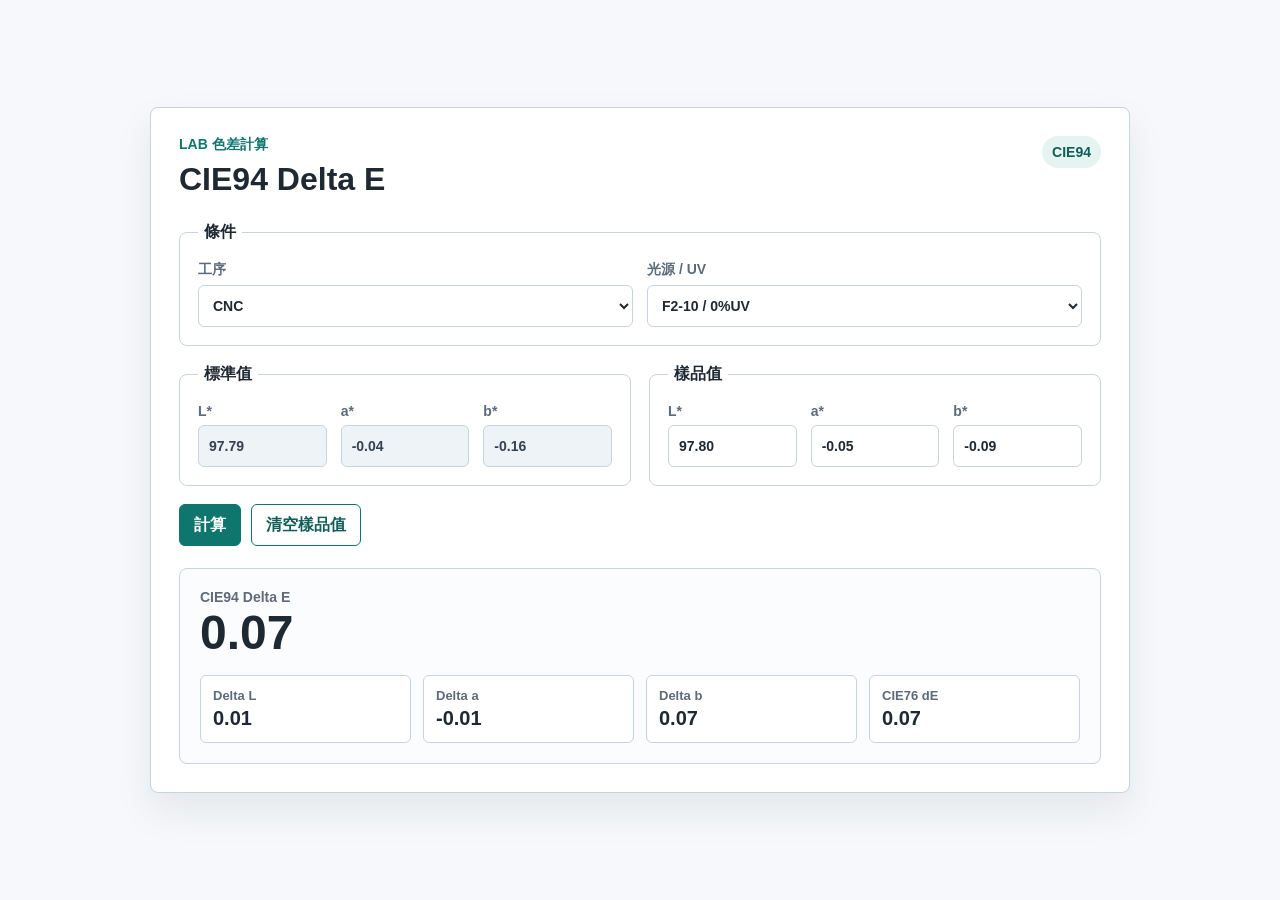
<file: index.html>
<!doctype html>
<html lang="zh-Hant">
<head>
  <meta charset="utf-8">
  <meta name="viewport" content="width=device-width, initial-scale=1">
  <title>CIE94 Delta E Calculator</title>
  <link rel="icon" href="data:,">
  <link rel="stylesheet" href="styles.css">
</head>
<body>
  <main class="app-shell">
    <section class="workspace" aria-labelledby="page-title">
      <div class="title-row">
        <div>
          <p class="eyebrow">LAB 色差計算</p>
          <h1 id="page-title">CIE94 Delta E</h1>
        </div>
        <span class="status-pill" id="formula-status">CIE94</span>
      </div>

      <form class="calculator" id="delta-form">
        <fieldset class="control-panel">
          <legend>條件</legend>
          <label>
            工序
            <select name="process" id="process-select">
              <option value="cnc">CNC</option>
              <option value="sandblasting">噴砂</option>
            </select>
          </label>
          <label>
            光源 / UV
            <select name="condition" id="condition-select">
              <option value="f2_0uv">F2-10 / 0%UV</option>
              <option value="d65_0uv">D65-10 / 0%UV</option>
              <option value="f2_100uv">F2-10 / 100%UV</option>
              <option value="d65_100uv">D65-10 / 100%UV</option>
            </select>
          </label>
        </fieldset>

        <fieldset>
          <legend>標準值</legend>
          <label>
            L*
            <input type="number" step="0.01" name="standardL" readonly>
          </label>
          <label>
            a*
            <input type="number" step="0.01" name="standardA" readonly>
          </label>
          <label>
            b*
            <input type="number" step="0.01" name="standardB" readonly>
          </label>
        </fieldset>

        <fieldset>
          <legend>樣品值</legend>
          <label>
            L*
            <input type="number" step="0.01" name="sampleL" value="97.80" required>
          </label>
          <label>
            a*
            <input type="number" step="0.01" name="sampleA" value="-0.05" required>
          </label>
          <label>
            b*
            <input type="number" step="0.01" name="sampleB" value="-0.09" required>
          </label>
        </fieldset>

        <div class="actions">
          <button type="submit">計算</button>
          <button type="button" class="secondary" id="clear-button">清空樣品值</button>
        </div>
      </form>

      <section class="result-panel" aria-live="polite">
        <div>
          <p class="result-label">CIE94 Delta E</p>
          <output id="delta-result">--</output>
        </div>
        <dl>
          <div>
            <dt>Delta L</dt>
            <dd id="delta-l">--</dd>
          </div>
          <div>
            <dt>Delta a</dt>
            <dd id="delta-a">--</dd>
          </div>
          <div>
            <dt>Delta b</dt>
            <dd id="delta-b">--</dd>
          </div>
          <div>
            <dt>CIE76 dE</dt>
            <dd id="delta-e-76">--</dd>
          </div>
        </dl>
      </section>
    </section>
  </main>

  <script src="app.js"></script>
</body>
</html>
</file>
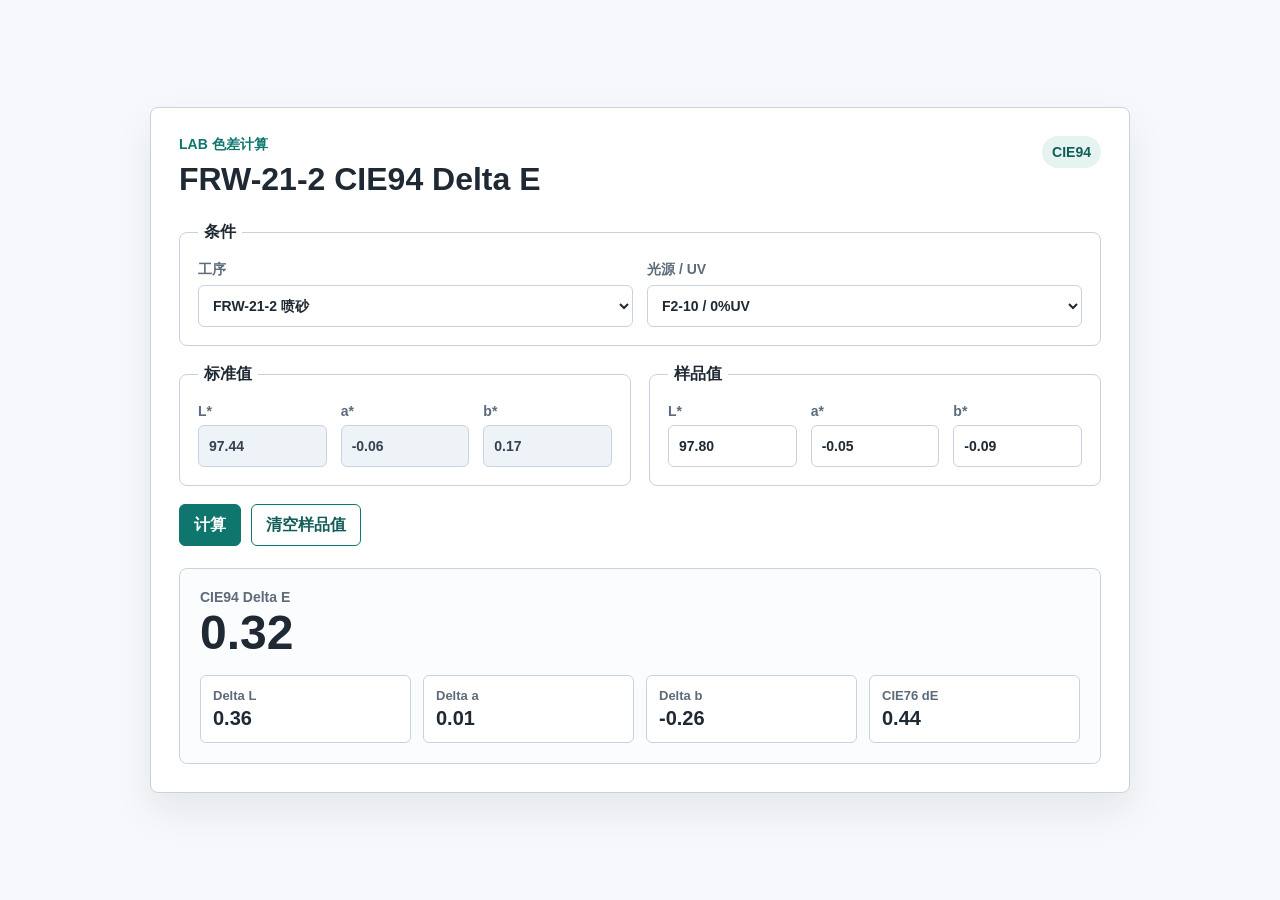
<file: web/delta-e-frw-21-2/index.html>
<!doctype html>
<html lang="zh-Hans">
<head>
  <meta charset="utf-8">
  <meta name="viewport" content="width=device-width, initial-scale=1">
  <title>FRW-21-2 CIE94 Delta E Calculator</title>
  <link rel="icon" href="data:,">
  <link rel="stylesheet" href="styles.css">
</head>
<body>
  <main class="app-shell">
    <section class="workspace" aria-labelledby="page-title">
      <div class="title-row">
        <div>
          <p class="eyebrow">LAB 色差计算</p>
          <h1 id="page-title">FRW-21-2 CIE94 Delta E</h1>
        </div>
        <span class="status-pill" id="formula-status">CIE94</span>
      </div>

      <form class="calculator" id="delta-form">
        <fieldset class="control-panel">
          <legend>条件</legend>
          <label>
            工序
            <select name="process" id="process-select">
              <option value="frw_21_2_sandblasting">FRW-21-2 喷砂</option>
            </select>
          </label>
          <label>
            光源 / UV
            <select name="condition" id="condition-select">
              <option value="f2_0uv">F2-10 / 0%UV</option>
              <option value="d65_0uv">D65-10 / 0%UV</option>
              <option value="f2_100uv">F2-10 / 100%UV</option>
              <option value="d65_100uv">D65-10 / 100%UV</option>
            </select>
          </label>
        </fieldset>

        <fieldset>
          <legend>标准值</legend>
          <label>
            L*
            <input type="number" step="0.01" name="standardL" readonly>
          </label>
          <label>
            a*
            <input type="number" step="0.01" name="standardA" readonly>
          </label>
          <label>
            b*
            <input type="number" step="0.01" name="standardB" readonly>
          </label>
        </fieldset>

        <fieldset>
          <legend>样品值</legend>
          <label>
            L*
            <input type="number" step="0.01" name="sampleL" value="97.80" required>
          </label>
          <label>
            a*
            <input type="number" step="0.01" name="sampleA" value="-0.05" required>
          </label>
          <label>
            b*
            <input type="number" step="0.01" name="sampleB" value="-0.09" required>
          </label>
        </fieldset>

        <div class="actions">
          <button type="submit">计算</button>
          <button type="button" class="secondary" id="clear-button">清空样品值</button>
        </div>
      </form>

      <section class="result-panel" aria-live="polite">
        <div>
          <p class="result-label">CIE94 Delta E</p>
          <output id="delta-result">--</output>
        </div>
        <dl>
          <div>
            <dt>Delta L</dt>
            <dd id="delta-l">--</dd>
          </div>
          <div>
            <dt>Delta a</dt>
            <dd id="delta-a">--</dd>
          </div>
          <div>
            <dt>Delta b</dt>
            <dd id="delta-b">--</dd>
          </div>
          <div>
            <dt>CIE76 dE</dt>
            <dd id="delta-e-76">--</dd>
          </div>
        </dl>
      </section>
    </section>
  </main>

  <script src="app.js"></script>
</body>
</html>
</file>
<file: styles.css>
:root {
  color-scheme: light;
  --ink: #1f2933;
  --muted: #5d6b7a;
  --line: #c8d3df;
  --surface: #f6f8fb;
  --panel: #ffffff;
  --accent: #0f766e;
  --accent-strong: #115e59;
  --focus: #2563eb;
  font-family: "Segoe UI", "Noto Sans TC", Arial, sans-serif;
}

* {
  box-sizing: border-box;
}

body {
  margin: 0;
  min-height: 100vh;
  background: var(--surface);
  color: var(--ink);
}

button,
input,
select {
  font: inherit;
}

.app-shell {
  min-height: 100vh;
  padding: 32px 18px;
  display: grid;
  place-items: center;
}

.workspace {
  width: min(980px, 100%);
  background: var(--panel);
  border: 1px solid var(--line);
  border-radius: 8px;
  padding: 28px;
  box-shadow: 0 18px 38px rgba(31, 41, 51, 0.08);
}

.title-row {
  display: flex;
  align-items: start;
  justify-content: space-between;
  gap: 16px;
  margin-bottom: 24px;
}

.eyebrow {
  margin: 0 0 6px;
  color: var(--accent);
  font-size: 14px;
  font-weight: 700;
}

h1 {
  margin: 0;
  font-size: 32px;
  line-height: 1.2;
}

.status-pill {
  display: inline-flex;
  align-items: center;
  min-height: 32px;
  padding: 6px 10px;
  border-radius: 999px;
  background: #e6f4f1;
  color: var(--accent-strong);
  font-size: 14px;
  font-weight: 700;
  white-space: nowrap;
}

.calculator {
  display: grid;
  grid-template-columns: repeat(2, minmax(0, 1fr));
  gap: 18px;
}

fieldset {
  margin: 0;
  padding: 18px;
  border: 1px solid var(--line);
  border-radius: 8px;
  display: grid;
  grid-template-columns: repeat(3, minmax(0, 1fr));
  gap: 14px;
}

.control-panel {
  grid-column: 1 / -1;
  grid-template-columns: repeat(2, minmax(0, 1fr));
}

legend {
  padding: 0 6px;
  font-weight: 700;
}

label {
  display: grid;
  gap: 6px;
  color: var(--muted);
  font-size: 14px;
  font-weight: 700;
}

input,
select {
  width: 100%;
  min-height: 42px;
  border: 1px solid var(--line);
  border-radius: 6px;
  padding: 8px 10px;
  color: var(--ink);
  background: #fff;
}

input[readonly] {
  background: #eef3f7;
  color: #374151;
}

input:focus,
select:focus {
  outline: 3px solid rgba(37, 99, 235, 0.18);
  border-color: var(--focus);
}

.actions {
  grid-column: 1 / -1;
  display: flex;
  gap: 10px;
  flex-wrap: wrap;
}

button {
  min-height: 42px;
  border: 1px solid var(--accent);
  border-radius: 6px;
  padding: 8px 14px;
  color: #fff;
  background: var(--accent);
  font-weight: 700;
  cursor: pointer;
}

button:hover {
  background: var(--accent-strong);
}

button.secondary {
  color: var(--accent-strong);
  background: #fff;
}

button.secondary:hover {
  background: #eef8f6;
}

.result-panel {
  margin-top: 22px;
  padding: 20px;
  border: 1px solid var(--line);
  border-radius: 8px;
  background: #fbfcfe;
}

.result-label {
  margin: 0;
  color: var(--muted);
  font-size: 14px;
  font-weight: 700;
}

output {
  display: block;
  margin: 4px 0 18px;
  font-size: 48px;
  line-height: 1;
  font-weight: 800;
}

dl {
  margin: 0;
  display: grid;
  grid-template-columns: repeat(4, minmax(0, 1fr));
  gap: 12px;
}

dl div {
  padding: 12px;
  border: 1px solid var(--line);
  border-radius: 6px;
  background: #fff;
}

dt {
  color: var(--muted);
  font-size: 13px;
  font-weight: 700;
}

dd {
  margin: 4px 0 0;
  font-size: 20px;
  font-weight: 800;
}

@media (max-width: 760px) {
  .workspace {
    padding: 20px;
  }

  .title-row,
  .calculator,
  .control-panel,
  dl {
    grid-template-columns: 1fr;
  }

  .title-row {
    display: grid;
  }

  fieldset {
    grid-template-columns: 1fr;
  }
}
</file>
<file: web/delta-e-frw-21-2/styles.css>
:root {
  color-scheme: light;
  --ink: #1f2933;
  --muted: #5d6b7a;
  --line: #c8d3df;
  --surface: #f6f8fb;
  --panel: #ffffff;
  --accent: #0f766e;
  --accent-strong: #115e59;
  --focus: #2563eb;
  font-family: "Segoe UI", "Noto Sans TC", Arial, sans-serif;
}

* {
  box-sizing: border-box;
}

body {
  margin: 0;
  min-height: 100vh;
  background: var(--surface);
  color: var(--ink);
}

button,
input,
select {
  font: inherit;
}

.app-shell {
  min-height: 100vh;
  padding: 32px 18px;
  display: grid;
  place-items: center;
}

.workspace {
  width: min(980px, 100%);
  background: var(--panel);
  border: 1px solid var(--line);
  border-radius: 8px;
  padding: 28px;
  box-shadow: 0 18px 38px rgba(31, 41, 51, 0.08);
}

.title-row {
  display: flex;
  align-items: start;
  justify-content: space-between;
  gap: 16px;
  margin-bottom: 24px;
}

.eyebrow {
  margin: 0 0 6px;
  color: var(--accent);
  font-size: 14px;
  font-weight: 700;
}

h1 {
  margin: 0;
  font-size: 32px;
  line-height: 1.2;
}

.status-pill {
  display: inline-flex;
  align-items: center;
  min-height: 32px;
  padding: 6px 10px;
  border-radius: 999px;
  background: #e6f4f1;
  color: var(--accent-strong);
  font-size: 14px;
  font-weight: 700;
  white-space: nowrap;
}

.calculator {
  display: grid;
  grid-template-columns: repeat(2, minmax(0, 1fr));
  gap: 18px;
}

fieldset {
  margin: 0;
  padding: 18px;
  border: 1px solid var(--line);
  border-radius: 8px;
  display: grid;
  grid-template-columns: repeat(3, minmax(0, 1fr));
  gap: 14px;
}

.control-panel {
  grid-column: 1 / -1;
  grid-template-columns: repeat(2, minmax(0, 1fr));
}

legend {
  padding: 0 6px;
  font-weight: 700;
}

label {
  display: grid;
  gap: 6px;
  color: var(--muted);
  font-size: 14px;
  font-weight: 700;
}

input,
select {
  width: 100%;
  min-height: 42px;
  border: 1px solid var(--line);
  border-radius: 6px;
  padding: 8px 10px;
  color: var(--ink);
  background: #fff;
}

input[readonly] {
  background: #eef3f7;
  color: #374151;
}

input:focus,
select:focus {
  outline: 3px solid rgba(37, 99, 235, 0.18);
  border-color: var(--focus);
}

.actions {
  grid-column: 1 / -1;
  display: flex;
  gap: 10px;
  flex-wrap: wrap;
}

button {
  min-height: 42px;
  border: 1px solid var(--accent);
  border-radius: 6px;
  padding: 8px 14px;
  color: #fff;
  background: var(--accent);
  font-weight: 700;
  cursor: pointer;
}

button:hover {
  background: var(--accent-strong);
}

button.secondary {
  color: var(--accent-strong);
  background: #fff;
}

button.secondary:hover {
  background: #eef8f6;
}

.result-panel {
  margin-top: 22px;
  padding: 20px;
  border: 1px solid var(--line);
  border-radius: 8px;
  background: #fbfcfe;
}

.result-label {
  margin: 0;
  color: var(--muted);
  font-size: 14px;
  font-weight: 700;
}

output {
  display: block;
  margin: 4px 0 18px;
  font-size: 48px;
  line-height: 1;
  font-weight: 800;
}

dl {
  margin: 0;
  display: grid;
  grid-template-columns: repeat(4, minmax(0, 1fr));
  gap: 12px;
}

dl div {
  padding: 12px;
  border: 1px solid var(--line);
  border-radius: 6px;
  background: #fff;
}

dt {
  color: var(--muted);
  font-size: 13px;
  font-weight: 700;
}

dd {
  margin: 4px 0 0;
  font-size: 20px;
  font-weight: 800;
}

@media (max-width: 760px) {
  .workspace {
    padding: 20px;
  }

  .title-row,
  .calculator,
  .control-panel,
  dl {
    grid-template-columns: 1fr;
  }

  .title-row {
    display: grid;
  }

  fieldset {
    grid-template-columns: 1fr;
  }
}
</file>
